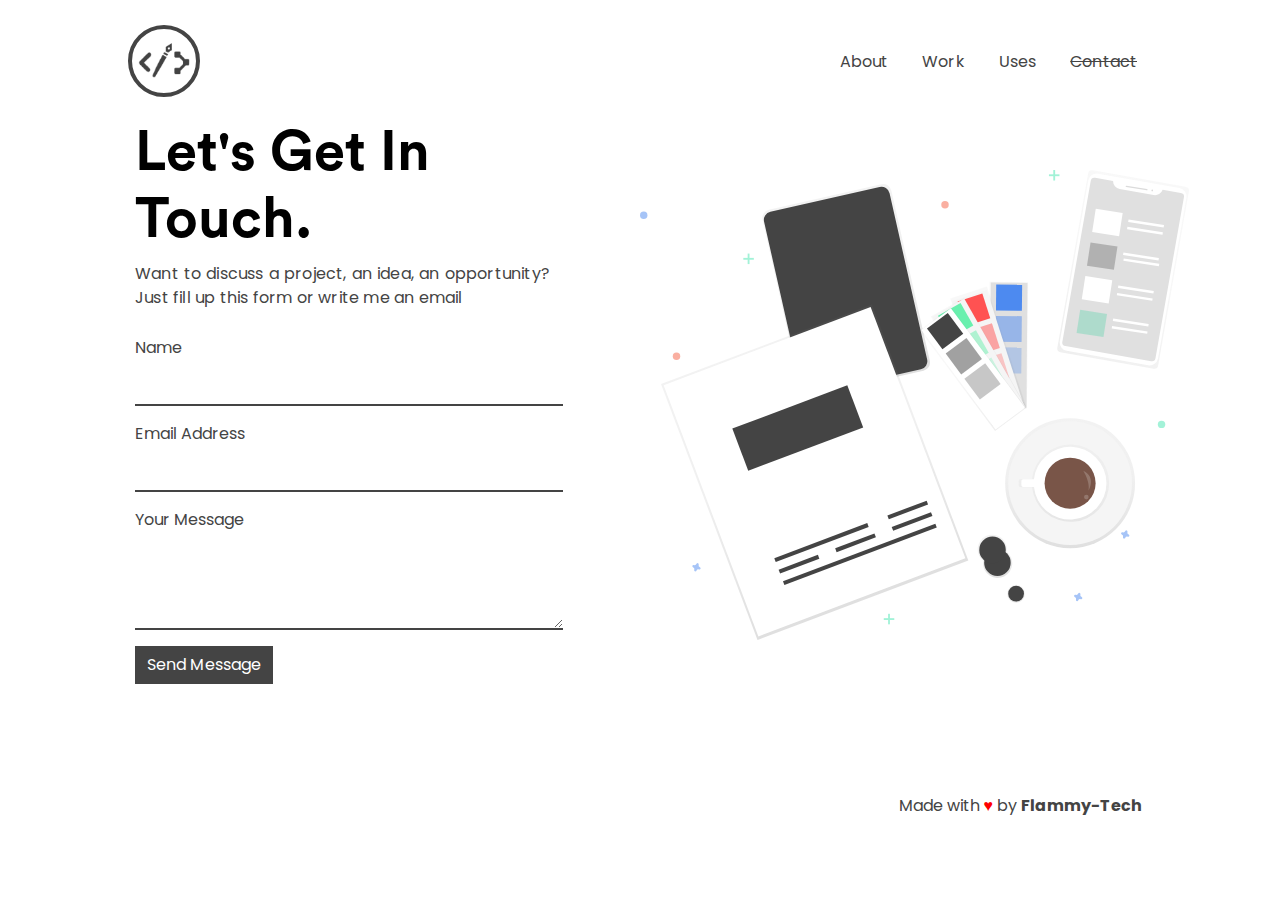
<file: contact.html>
<html lang="EN">
  <head>
    <!-- Google Tag Manager -->
    <script>
      (function (w, d, s, l, i) {
        w[l] = w[l] || [];
        w[l].push({ "gtm.start": new Date().getTime(), event: "gtm.js" });
        var f = d.getElementsByTagName(s)[0],
          j = d.createElement(s),
          dl = l != "dataLayer" ? "&l=" + l : "";
        j.async = true;
        j.src = "https://www.googletagmanager.com/gtm.js?id=" + i + dl;
        f.parentNode.insertBefore(j, f);
      })(window, document, "script", "dataLayer", "GTM-KPHVR6D6");
    </script>
    <!-- End Google Tag Manager -->
    <link
      rel="stylesheet"
      href="https://cdnjs.cloudflare.com/ajax/libs/animate.css/3.7.2/animate.min.css"
    />
    <link
      rel="stylesheet"
      href="https://stackpath.bootstrapcdn.com/bootstrap/4.4.1/css/bootstrap.min.css"
    />
    <link rel="stylesheet" href="style.css" />
    <meta charset="utf-8" />
    <meta
      name="viewport"
      content="width=device-width, initial-scale=1.0, shrink-to-fit=yes"
    />
    <meta charset="utf-8" />
    <link
      rel="stylesheet"
      href="https://use.fontawesome.com/releases/v5.5.0/css/all.css"
      integrity="sha384-B4dIYHKNBt8Bc12p+WXckhzcICo0wtJAoU8YZTY5qE0Id1GSseTk6S+L3BlXeVIU"
      crossorigin="anonymous"
    />
    <meta
      name="description"
      content="Lewis Ngángá is a skilled front-end developer at Flammy Tech, located in Nairobi, Kenya. With expertise in .NET, EXPRESS.JS, WINUI, Python, and UI/UX design, Lewis excels in app and web development. Explore Lewis's portfolio at www.flammyteh.online."
    />

    <title>Lewis Ngángá</title>
    <link rel="icon" type="image/png" href="assets/img/profile.jpeg" />

  <body id="contact-body" style="overflow-x: hidden">
    <div>
      <nav class="nav-desk">
        <center>
          <div class="nav-logo">
            <a href="index.html"
              ><img id="logo" src="assets/img/logo2.png"
            /></a>
          </div>
          <div class="nav-items">
            <ul>
              <li>
                <span><a href="about.html">About</a></span>
              </li>
              <li>
                <span><a href="work.html">Work</a></span>
              </li>
              <li>
                <span><a href="uses.html">Uses</a></span>
              </li>
              <li>
                <span
                  ><a href="#" style="text-decoration: line-through"
                    >Contact</a
                  ></span
                >
              </li>
            </ul>
          </div>
        </center>
      </nav>
      <div
        class="animated fadeIn row"
        style="width: 100vw; animation-duration: 1.5s"
      >
        <div class="col-md-6" id="left-hero">
          <h1 class="hero-tag contact-hero animated fadeInLeft">
            Let's Get In Touch.
          </h1>
          <p class="hero-des contact-des animated fadeIn delay-1s">
            Want to discuss a project, an idea, an opportunity? Just fill up
            this form or write me an email
            <a target="_blank" href="mailto:lewisnganga1@outlook.com"
              ><i class="fas fa-envelope"></i
            ></a>
          </p>
          <form
            class="input-container"
            method="POST"
            action="https://formspree.io/f/mqkrnoqj"
          >
            <div class="form-group">
              <label for="name">Name</label
              ><input
                type="text"
                name="name"
                id="name"
                class="form-control"
                required=""
              />
            </div>
            <div class="form-group">
              <label for="email">Email Address</label
              ><input
                type="email"
                name="email"
                id="email"
                class="form-control"
                required=""
              />
            </div>
            <div class="form-group">
              <label for="message">Your Message</label
              ><textarea
                rows="3"
                id="message"
                name="message"
                class="form-control"
                required=""
              ></textarea>
            </div>
            <button
              type="submit"
              class="submit animated bounce delay-4s learn-btn"
            >
              Send Message
            </button>
            <div style="display: none" id="thankyou_message">
              <h2>
                <em>Thanks</em> for contacting us! We will get back to you soon!
              </h2>
            </div>
          </form>
          <br />
          <!-- <div class="feedback"><a href="https://d474b570.nolt.io/">Have any feedback or suggestion?</a></div> -->
        </div>

        <div class="col-md-6" id="hero-right">
          <img
            class="animated fadeInRight"
            id="hero-img"
            src="assets/img/contact.svg"
          />
        </div>
      </div>
      <div class="footer-full animated fadeIn delay-2s">
        <div id="contact-social" class="social-icons" style="display: inline">
          <a target="_blank" href="mailto:lewisnganga1@outlook.com"
            ><i class="fas fa-envelope"></i
          ></a>
          <a target="_blank" href="https://www.instagram.com/lewis_nganga_n/"
            ><i class="fab fa-instagram"></i
          ></a>

          <a target="_blank" href="https://github.com/lewis-2000"
            ><i class="fab fa-github"></i
          ></a>

          <a target="_blank" href="https://github.com/Flammy-Tech/"
            ><i class="fab fa-github"></i
          ></a>

          <a
            target="_blank"
            href="https://www.linkedin.com/in/lewis-ng-ang-a-783291281/"
            ><i class="fab fa-linkedin"></i
          ></a>
        </div>
        <div class="footer-credits">
          Made with <span style="color: red">♥</span> by
          <a href="https://github.com/Flammy-Tech">Flammy-Tech</a>
        </div>
      </div>
    </div>
    <div class="menu-wrap">
      <input type="checkbox" class="toggler" />
      <div class="hamburger">
        <div></div>
      </div>
      <div class="menu">
        <div>
          <div>
            <ul>
              <li><a href="index.html">Home</a></li>
              <li><a href="#">About</a></li>
              <li><a href="work.html">Work</a></li>
              <li><a href="#">Uses</a></li>
              <li>
                <a disabled href="#" style="text-decoration: line-through"
                  >Contact</a
                >
              </li>
            </ul>
          </div>
        </div>
      </div>
    </div>
  </body>
</html>
</file>
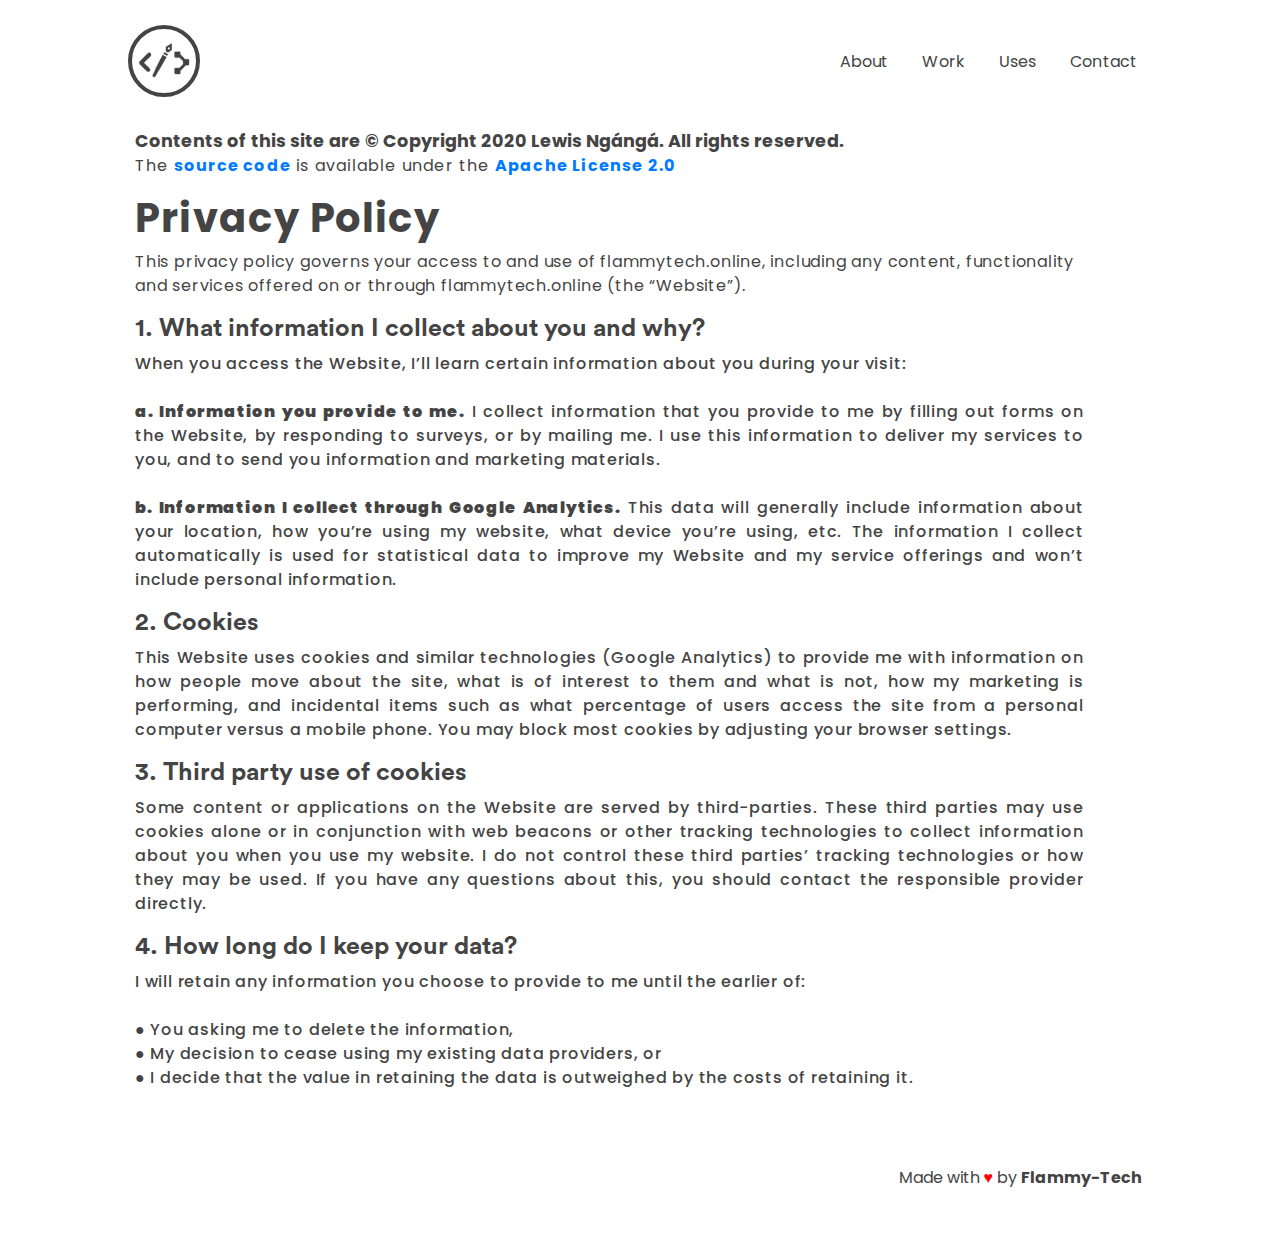
<file: legal.html>
<html>

<head>
<!-- Google Tag Manager -->
<script>(function(w,d,s,l,i){w[l]=w[l]||[];w[l].push({'gtm.start':
    new Date().getTime(),event:'gtm.js'});var f=d.getElementsByTagName(s)[0],
    j=d.createElement(s),dl=l!='dataLayer'?'&l='+l:'';j.async=true;j.src=
    'https://www.googletagmanager.com/gtm.js?id='+i+dl;f.parentNode.insertBefore(j,f);
    })(window,document,'script','dataLayer','GTM-KPHVR6D6');</script>
    <!-- End Google Tag Manager -->
    <link rel="stylesheet" href="https://cdnjs.cloudflare.com/ajax/libs/animate.css/3.7.2/animate.min.css">
    <link rel="stylesheet" href="https://stackpath.bootstrapcdn.com/bootstrap/4.4.1/css/bootstrap.min.css">
    <link rel="stylesheet" href="style.css">
    <meta charset="utf-8">
    <meta name="viewport" content="width=device-width, initial-scale=1.0, shrink-to-fit=yes">
    <meta charset="utf-8" />
    <link rel="stylesheet" href="https://use.fontawesome.com/releases/v5.5.0/css/all.css"
        integrity="sha384-B4dIYHKNBt8Bc12p+WXckhzcICo0wtJAoU8YZTY5qE0Id1GSseTk6S+L3BlXeVIU" crossorigin="anonymous">
        <meta
        name="description"
        content="Lewis Ngángá is a skilled front-end developer at Flammy Tech, located in Nairobi, Kenya. With expertise in .NET, EXPRESS.JS, WINUI, Python, and UI/UX design, Lewis excels in app and web development. Explore Lewis's portfolio at www.flammyteh.online."
      />
  
      <title>Lewis Ngángá</title>
      <link rel="icon" type="image/png" href="assets/img/profile.jpeg" />
</head>

<body id="legal-body" style="overflow-x: hidden;">
    <div>
        <nav class="nav-desk">
            <center>
                <div class="nav-logo">
                    <a href="index.html"><img id="logo" src="assets/img/logo2.png"></a>
                </div>
                <div class="nav-items">
                    <ul>
                        <li><span><a href="about.html">About</a></span></li>
                        <li><span><a href="work.html">Work</a></span></li>
                        <li><span><a href="uses.html">Uses</a></span></li>
                        <li><span><a href="contact.html">Contact</a></span></li>
                    </ul>
                </div>

            </center>
        </nav>
        <div class="animated fadeIn row" style="width:100vw;animation-duration: 1.5s;">
            <div class="col-md-12" id="left-hero">
                <h1 id="legal-hero" class="hero-tag contact-hero copyright animated fadeInLeft"></h1>
                <p id="legal-hero-des" class="hero-des  animated fadeIn"><b><span class="copyright-legal">Contents of
                            this site are ©
                            Copyright 2020 Lewis Ngángá. All rights reserved.</b></span><br>
                    The <a class="legal-links" href="https://github.com/Flammy-Tech/Portfolio">source code</a> is
                    available under the <a class="legal-links"
                        href="https://raw.githubusercontent.com/Flammy-Tech/Portfolio/master/LICENSE">Apache License
                        2.0</a>
                </p>

                <div class="privacy-policy animated fadeInUp delay-1s">
                    <h1>Privacy Policy</h1>
                    <p>This privacy policy governs your access to and use of flammytech.online, including any content,
                        functionality and services offered on or through flammytech.online (the “Website”).</p>

                    <h2>1. What information I collect about you and why?</h2>
                    <p class="legal-des">When you access the Website, I’ll learn certain information about you during
                        your visit: <br> <br><strong>a. Information you provide to me.</strong> I collect information
                        that you provide to me by filling out forms on the Website, by responding to surveys, or by
                        mailing me. I use this information to deliver my services to you, and to send you information
                        and marketing materials. <br> <br><strong>b. Information I collect through Google
                            Analytics.</strong> This data will generally include information about your location, how
                        you’re using my website, what device you’re using, etc. The information I collect automatically
                        is used for statistical data to improve my Website and my service offerings and won’t include
                        personal information.</p>

                    <h2>2. Cookies</h2>
                    <p class="legal-des">This Website uses cookies and similar technologies (Google Analytics) to
                        provide me with information on how people move about the site, what is of interest to them and
                        what is not, how my marketing is performing, and incidental items such as what percentage of
                        users access the site from a personal computer versus a mobile phone. You may block most cookies
                        by adjusting your browser settings.</p>

                    <h2>3. Third party use of cookies</h2>
                    <p class="legal-des">Some content or applications on the Website are served by third-parties. These
                        third parties may use cookies alone or in conjunction with web beacons or other tracking
                        technologies to collect information about you when you use my website. I do not control these
                        third parties’ tracking technologies or how they may be used. If you have any questions about
                        this, you should contact the responsible provider directly.</p>

                    <h2>4. How long do I keep your data?</h2>
                    <p class="legal-des">I will retain any information you choose to provide to me until the earlier of:
                        <br><br>● You asking me to delete the information,<br>
                        ● My decision to cease using my existing data providers, or<br>
                        ● I decide that the value in retaining the data is outweighed by the costs
                        of retaining it.</p>
                </div>

            </div>


        </div>
        <div class="footer-full animated fadeIn delay-2s">
            <div class="social-icons" style="display: inline;">
                <a target="_blank" href="mailto:lewisnganga1@outlook.com"
                ><i class="fas fa-envelope"></i
              ></a>
              <a target="_blank" href="https://www.instagram.com/lewis_nganga_n/"
                ><i class="fab fa-instagram"></i
              ></a>
  
              <a target="_blank" href="https://github.com/lewis-2000"
                ><i class="fab fa-github"></i
              ></a>
  
              <a target="_blank" href="https://github.com/Flammy-Tech/"
                ><i class="fab fa-github"></i
              ></a>
  
              <a
                target="_blank"
                href="https://www.linkedin.com/in/lewis-ng-ang-a-783291281/"
                ><i class="fab fa-linkedin"></i
              ></a>
            </div>
            <div class="footer-credits">
                Made with <span style="color:red">♥</span> by <a
                    href="https://github.com/Flammy-Tech">Flammy-Tech</a>
            </div>
        </div>
    </div>
    <div class="menu-wrap">
        <input type="checkbox" class="toggler">
        <div class="hamburger">
            <div></div>
        </div>
        <div class="menu">
            <div>
                <div>
                    <ul>
                        <li><a href="index.html">Home</a></li>
                        <li><a href="about.html">About</a></li>
                        <li><a href="work.html">Work</a></li>
                        <li><a href="#">Uses</a></li>
                        <li><a disabled href="contact.html" >Contact</a></li>
                    </ul>
                </div>
            </div>
        </div>
    </div>
</body>

</html>
</file>
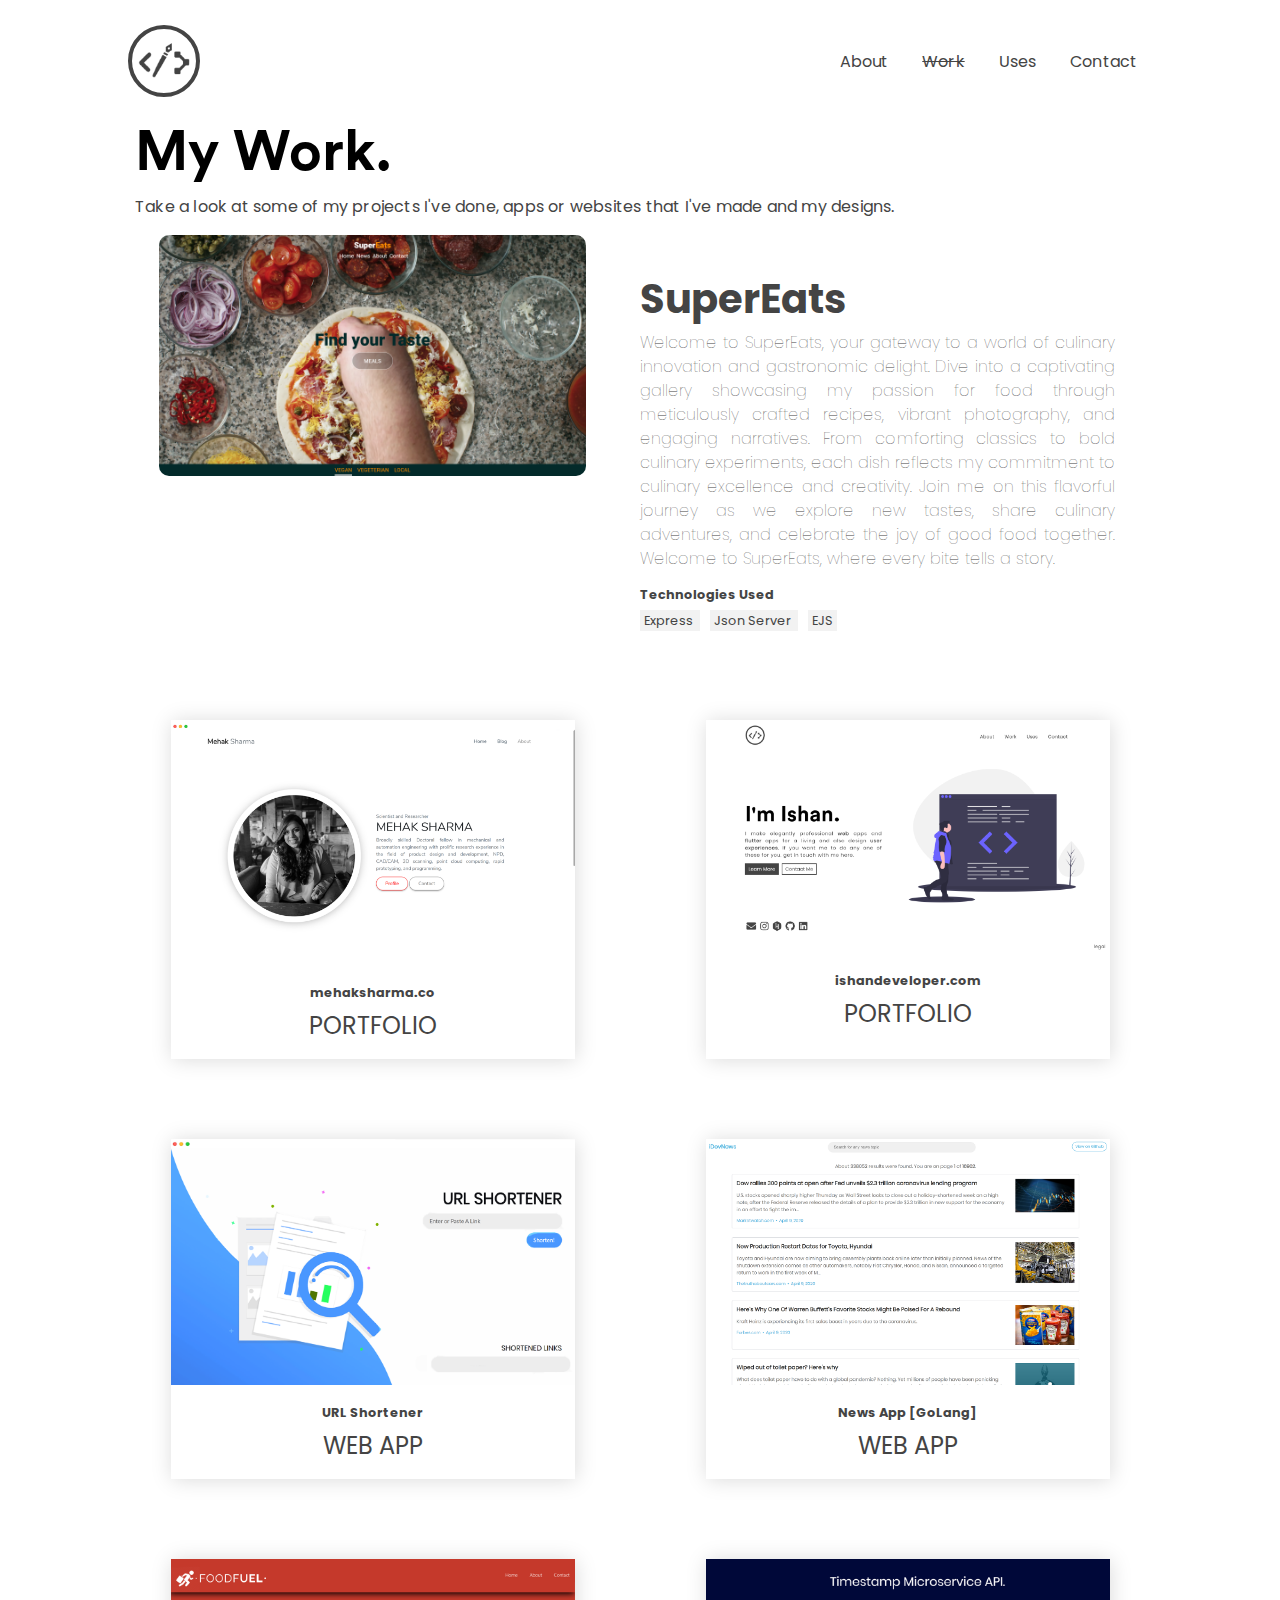
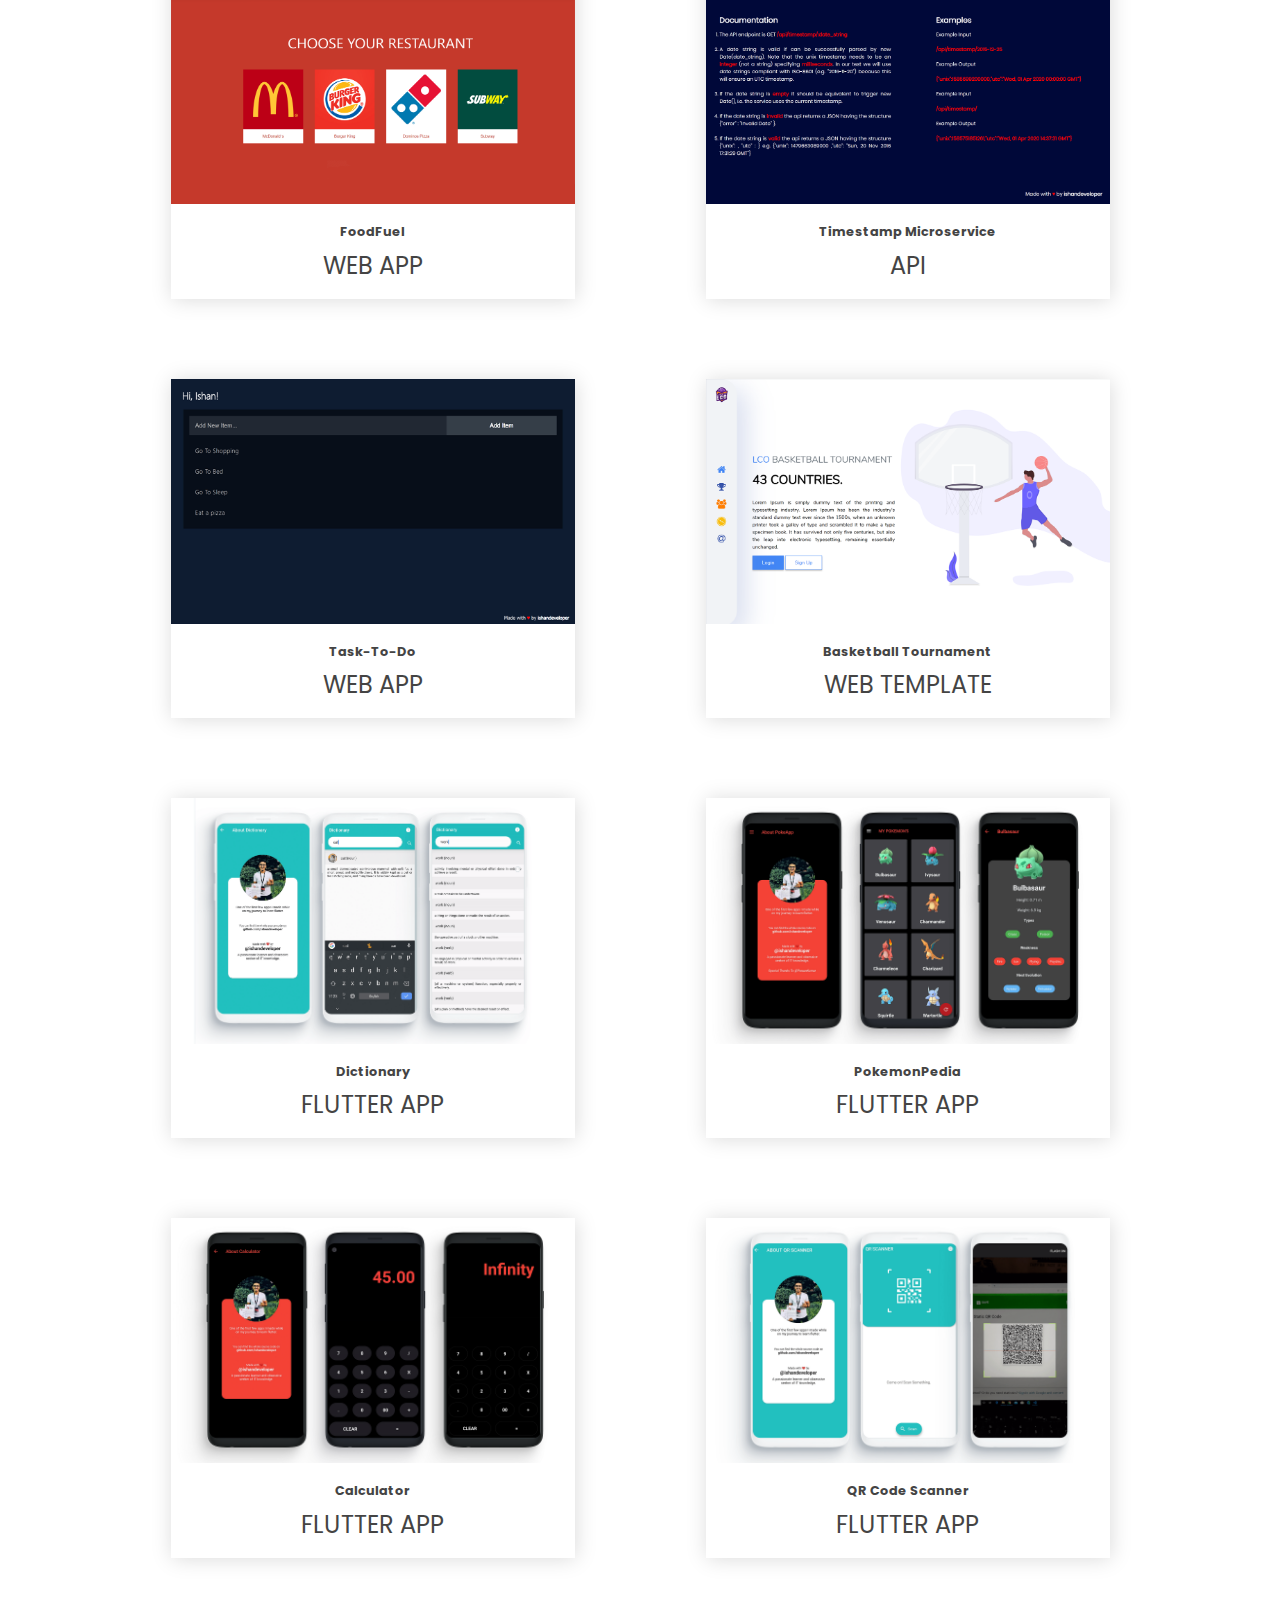
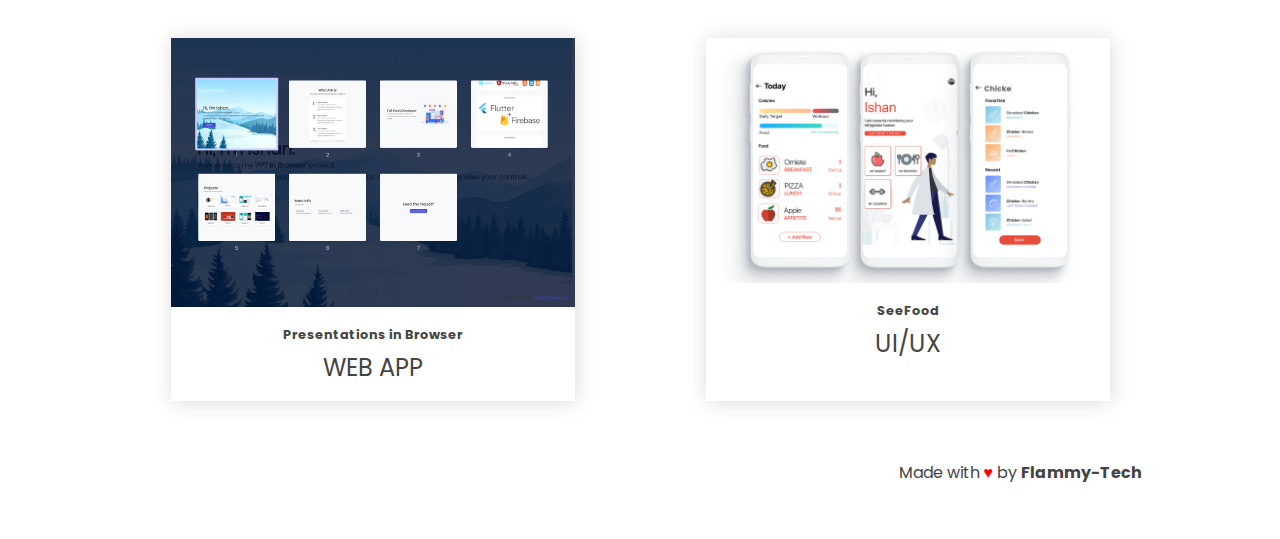
<file: work.html>
<html>
  <head>
    <!-- Google Tag Manager -->
    <script>
      (function (w, d, s, l, i) {
        w[l] = w[l] || [];
        w[l].push({ "gtm.start": new Date().getTime(), event: "gtm.js" });
        var f = d.getElementsByTagName(s)[0],
          j = d.createElement(s),
          dl = l != "dataLayer" ? "&l=" + l : "";
        j.async = true;
        j.src = "https://www.googletagmanager.com/gtm.js?id=" + i + dl;
        f.parentNode.insertBefore(j, f);
      })(window, document, "script", "dataLayer", "GTM-KPHVR6D6");
    </script>
    <!-- End Google Tag Manager -->
    <link
      rel="stylesheet"
      href="https://cdnjs.cloudflare.com/ajax/libs/animate.css/3.7.2/animate.min.css"
    />
    <link
      rel="stylesheet"
      href="https://stackpath.bootstrapcdn.com/bootstrap/4.4.1/css/bootstrap.min.css"
    />
    <link rel="stylesheet" href="style.css" />
    <meta charset="utf-8" />
    <meta
      name="viewport"
      content="width=device-width, initial-scale=1.0, shrink-to-fit=yes"
    />
    <meta charset="utf-8" />
    <link
      rel="stylesheet"
      href="https://use.fontawesome.com/releases/v5.5.0/css/all.css"
      integrity="sha384-B4dIYHKNBt8Bc12p+WXckhzcICo0wtJAoU8YZTY5qE0Id1GSseTk6S+L3BlXeVIU"
      crossorigin="anonymous"
    />
    <meta
      name="description"
      content="Lewis Ngángá is a skilled front-end developer at Flammy Tech, located in Nairobi, Kenya. With expertise in .NET, EXPRESS.JS, WINUI, Python, and UI/UX design, Lewis excels in app and web development. Explore Lewis's portfolio at www.flammyteh.online."
    />

    <title>Lewis Ngángá</title>
    <link rel="icon" type="image/png" href="assets/img/profile.jpeg" />
  </head>

  <body id="contact-body" style="overflow-x: hidden">
    <div>
      <nav class="nav-desk">
        <center>
          <div class="nav-logo">
            <a href="index.html"
              ><img id="logo" src="assets/img/logo2.png"
            /></a>
          </div>
          <div class="nav-items">
            <ul>
              <li>
                <span><a href="about.html">About</a></span>
              </li>
              <li>
                <span
                  ><a href="#" style="text-decoration: line-through"
                    >Work</a
                  ></span
                >
              </li>
              <li>
                <span><a href="uses.html">Uses</a></span>
              </li>
              <li>
                <span><a href="contact.html">Contact</a></span>
              </li>
            </ul>
          </div>
        </center>
      </nav>
      <div
        class="fadeIn row"
        style="width: 100vw; height: auto; animation-duration: 1.5s"
      >
        <div class="col-md-12" id="left-hero">
          <h1 class="hero-tag contact-hero fadeInLeft">My Work.</h1>
          <p class="hero-des contact-des fadeIn delay-1s">
            Take a look at some of my projects I've done, apps or websites that
            I've made and my designs.
          </p>
          <!-- <div class="feedback"><a href="https://d474b570.nolt.io/">Have any feedback or suggestion?</a></div> -->
        </div>
      </div>
      <!--Content-->
      <div class="animated bounceInUp delay-1s">
        <div class="row" id="work-row">
          <div class="col-md-6 col-sm-12 bounceInLeft delay-2s">
            <center>
              <div class="work-hero">
                <img class="work-hero-img" src="assets/img/SPL.png" />
              </div>
            </center>
          </div>
          <div class="col-md-6 col-sm-12">
            <div class="work-des">
              <h1>SuperEats</h1>
              <p>
                Welcome to SuperEats, your gateway to a world of culinary
                innovation and gastronomic delight. Dive into a captivating
                gallery showcasing my passion for food through meticulously
                crafted recipes, vibrant photography, and engaging narratives.
                From comforting classics to bold culinary experiments, each dish
                reflects my commitment to culinary excellence and creativity.
                Join me on this flavorful journey as we explore new tastes,
                share culinary adventures, and celebrate the joy of good food
                together. Welcome to SuperEats, where every bite tells a story.
              </p>
              <div class="technologies">
                <h2>Technologies Used</h2>
                <span class="tech-stack"> Express </span>
                <span class="tech-stack"> Json Server </span>
                <span class="tech-stack"> EJS </span>
              </div>
              <div class="technologies featured"></div>

              <!-- <button class="contact-btn work-read" style="margin:0;">
                            Read More
                        </button> -->
            </div>
          </div>
        </div>
        <div class="row work-double-row">
          <div class="col-md-6 col-sm-12 bounceInLeft delay-3s">
            <div class="work-hero-card">
              <img
                class="work-card-hero-img"
                src="assets/img/work/mehak/hero.png"
              />
              <h1>mehaksharma.co</h1>
              <div id="work-text">PORTFOLIO</div>
            </div>
          </div>
          <div class="col-md-6 col-sm-12 bounceInRight delay-3s">
            <div class="work-hero-card">
              <img
                class="work-card-hero-img"
                src="assets/img/work/ishandeveloper/hero.png"
              />
              <h1>ishandeveloper.com</h1>
              <div id="work-text">PORTFOLIO</div>
            </div>
          </div>
        </div>
        <div class="row work-double-row" id="row-3">
          <div class="col-md-6 col-sm-12 bounceInLeft delay-3s">
            <div class="work-hero-card">
              <img
                class="work-card-hero-img"
                src="assets/img/work/url/url-bar.png"
              />
              <h1>URL Shortener</h1>
              <div id="work-text">WEB APP</div>
            </div>
          </div>
          <div class="col-md-6 col-sm-12 bounceInRight delay-3s">
            <div class="work-hero-card">
              <img
                class="work-card-hero-img"
                src="assets/img/work/news/hero.png"
              />
              <h1>News App [GoLang]</h1>
              <div id="work-text">WEB APP</div>
            </div>
          </div>
        </div>
        <div class="row work-double-row" id="row-3">
          <div class="col-md-6 col-sm-12 bounceInLeft delay-3s">
            <div class="work-hero-card">
              <img
                class="work-card-hero-img"
                src="assets/img/work/foodfuel/food.png"
              />
              <h1>FoodFuel</h1>
              <div id="work-text">WEB APP</div>
            </div>
          </div>
          <div class="col-md-6 col-sm-12 bounceInRight delay-3s">
            <div class="work-hero-card">
              <img
                class="work-card-hero-img"
                src="assets/img/work/timestamp/hero.png"
              />
              <h1>Timestamp Microservice</h1>
              <div id="work-text">API</div>
            </div>
          </div>
        </div>

        <div class="row work-double-row" id="row-3">
          <div class="col-md-6 col-sm-12 bounceInLeft delay-3s">
            <div class="work-hero-card">
              <img
                class="work-card-hero-img"
                src="assets/img/work/todo/hero.png"
              />
              <h1>Task-To-Do</h1>
              <div id="work-text">WEB APP</div>
            </div>
          </div>
          <div class="col-md-6 col-sm-12 bounceInRight delay-3s">
            <div class="work-hero-card">
              <img
                class="work-card-hero-img"
                src="assets/img/work/basketball/hero.png"
              />
              <h1>Basketball Tournament</h1>
              <div id="work-text">WEB TEMPLATE</div>
            </div>
          </div>
        </div>

        <div class="row work-double-row" id="row-3">
          <div class="col-md-6 col-sm-12 bounceInLeft delay-3s">
            <div class="work-hero-card">
              <img
                class="work-card-hero-img"
                src="assets/img/work/dictionary/hero.png"
              />
              <h1>Dictionary</h1>
              <div id="work-text">FLUTTER APP</div>
            </div>
          </div>
          <div class="col-md-6 col-sm-12 bounceInRight delay-3s">
            <div class="work-hero-card">
              <img
                class="work-card-hero-img"
                src="assets/img/work/pokemon/hero.png"
              />
              <h1>PokemonPedia</h1>
              <div id="work-text">FLUTTER APP</div>
            </div>
          </div>
        </div>

        <div class="row work-double-row" id="row-3">
          <div class="col-md-6 col-sm-12 bounceInLeft delay-3s">
            <div class="work-hero-card">
              <img
                class="work-card-hero-img"
                src="assets/img/work/calculator/hero.png"
              />
              <h1>Calculator</h1>
              <div id="work-text">FLUTTER APP</div>
            </div>
          </div>
          <div class="col-md-6 col-sm-12 bounceInRight delay-3s">
            <div class="work-hero-card">
              <img
                class="work-card-hero-img"
                src="assets/img/work/qr/hero.png"
              />
              <h1>QR Code Scanner</h1>
              <div id="work-text">FLUTTER APP</div>
            </div>
          </div>
        </div>
        <div class="row work-double-row" id="row-3">
          <div class="col-md-6 col-sm-12 bounceInLeft delay-3s">
            <div class="work-hero-card">
              <img class="work-card-hero-img" src="assets/img/work/ppt/2.png" />
              <h1>Presentations in Browser</h1>
              <div id="work-text">WEB APP</div>
            </div>
          </div>
          <div class="col-md-6 col-sm-12 bounceInRight delay-3s">
            <div class="work-hero-card">
              <img
                class="work-card-hero-img"
                src="assets/img/work/food/hero.png"
              />
              <h1>SeeFood</h1>
              <div id="work-text">UI/UX</div>
            </div>
          </div>
        </div>
      </div>
      <div class="footer-full fadeIn delay-2s">
        <div id="contact-social" class="social-icons" style="display: inline">
          <a target="_blank" href="mailto:lewisnganga1@outlook.com"
            ><i class="fas fa-envelope"></i
          ></a>
          <a target="_blank" href="https://www.instagram.com/lewis_nganga_n/"
            ><i class="fab fa-instagram"></i
          ></a>

          <a target="_blank" href="https://github.com/lewis-2000"
            ><i class="fab fa-github"></i
          ></a>

          <a target="_blank" href="https://github.com/Flammy-Tech/"
            ><i class="fab fa-github"></i
          ></a>

          <a
            target="_blank"
            href="https://www.linkedin.com/in/lewis-ng-ang-a-783291281/"
            ><i class="fab fa-linkedin"></i
          ></a>
        </div>
        <div class="footer-credits">
          Made with <span style="color: red">♥</span> by
          <a href="https://github.com/Flammy-Tech">Flammy-Tech</a>
        </div>
      </div>
    </div>
    <div class="menu-wrap">
      <input type="checkbox" class="toggler" />
      <div class="hamburger">
        <div></div>
      </div>
      <div class="menu">
        <div>
          <div>
            <ul>
              <li><a href="index.html">Home</a></li>
              <li><a href="#">About</a></li>
              <li><a href="#">Portfolio</a></li>
              <li><a href="#">Uses</a></li>
              <li>
                <a disabled href="#" style="text-decoration: line-through"
                  >Contact</a
                >
              </li>
            </ul>
          </div>
        </div>
      </div>
    </div>
  </body>
</html>
</file>
<file: style.css>
@import url("https://fonts.googleapis.com/css?family=Poppins&display=swap");

@font-face {
  font-family: CircularStd;
  src: url(assets/fonts/CircularStd-Bold.eot);
  src: url("assets/fonts/CircularStd-Bold.eot?#iefix")
      format("embedded-opentype"),
    url("assets/fonts/CircularStd-Bold.woff") format("woff"),
    url("assets/fonts/CircularStd-Bold.ttf") format("truetype"),
    url("assets/fonts/CircularStd-Bold.svg#bcc26993292869431e54c666aafa8fcd")
      format("svg");
}

:root {
  --primary-color: none;
  --overlay-color: rgba(255, 255, 255, 0.9);
  --menu-speed: 0.75s;
  --light-text-color: #444;
  --black-color: #000;
  --white-color: #fff;
  --hero-color: black;
}
.work-hero-card {
  display: block;
  margin: 0 auto;
  width: 80%;
  background: #fff;
  align-items: center;
  padding: 0;
  /* border-radius: 10px; */
  padding-bottom: 15px;
  /* border:1px solid #44444450; */
  box-shadow: 1px 1px 20px #00000025;
  cursor: pointer;
  transition: all 1s;
  height: 100%;
}
#work-text {
  text-align: center;
  font-size: 1.5em;
}
.work-hero-card h1 {
  padding-top: 20px;
  text-align: center;
  font-size: 0.8em;
  font-weight: bold;
}
.work-hero-card:hover {
  width: 85%;
  box-shadow: 0px 0px 20px #88888875;
  animation: zoom 1s;
  /* filter: none; */
}
.work-card-hero-img {
  width: 100%;
  display: block;
  /* border:1px solid #44444450; */
  /* border-radius: 10px; */
  border-bottom: none;
  margin: 0 auto;
  left: 0;
  right: 0;
}
.work-double-row {
  padding-left: 120px;
  padding-right: 120px;
  margin-top: 80px;
}
.project-star {
  position: absolute;
  background: #ffff0080;
  border-radius: 50px;
  padding: 2px 6px;
  font-size: 0.8em;
  top: 40px;
  right: 0;
}

.project-star-mobile {
  display: none;
  background: #ffff0080;
  border-radius: 50px;
  padding: 2px 6px;
  width: 50%;
  margin-bottom: 10px;
  text-align: center;
  font-size: 0.8em;
}

#work-row {
  padding-left: 135px;
  padding-right: 135px;
  width: 100vw;
}

.work-hero {
  /* border:2px solid #444; */
  border-radius: 10px;
  /* box-shadow: 0px 0px 5px #444; */
  width: 90%;
  transition: width 1s;
}
.work-hero:hover {
  width: 95%;
}

.work-des {
  padding-top: 40px;
}

.work-des h1 {
  font-weight: bold;
}

.work-des p {
  text-align: justify;
  font-weight: 100;
}

.work-hero-img {
  width: 100%;
  border-radius: 10px;
}

.technologies h2 {
  font-size: 0.8em;
  font-weight: bold;
}

.tech-stack {
  cursor: pointer;
  margin-right: 10px;
  background: #f2f2f2;
  padding: 2px 4px;
  font-size: 0.8em;
  transition: background 1s;
}

.tech-stack:hover {
  background: beige;
}

.featured {
  margin-top: 10px;
}

.partners {
  /* background:#f2f2f2; */
  height: 50px;
  margin-right: 20px;
}

#partner-logo {
  height: 40px;
  cursor: pointer;
  transition: all 1s;
}

#partner-logo:hover {
  box-shadow: 0px 0px 10px #444;
}

.work-read {
  float: right;
  font-size: 0.8em;
}

.work-read:hover {
  background: #444;
  color: white !important;
  border: 2px solid #444 !important;
}

body {
  font-family: "Poppins", sans-serif;
  color: var(--light-text-color);
  overflow-x: hidden;
}

.comingsoon h1 {
  font-size: 3em;
}

.comingsoon {
  position: absolute;
  margin: auto;
  top: 0;
  /* background: white; */
  text-align: center;
  right: 0;
  bottom: 0;
  left: 0;
  /* width: 40em; */
  height: 10em;
  animation: opac 0.1s ease-in-out 5;
}

.comingsoon a {
  color: #444;
  font-weight: bold;
  text-decoration: none;
  transition: font-size 1s;
}

.comingsoon a:hover {
  color: blue;
  font-size: 1.5em;
}

.social-icons a {
  color: var(--light-text-color);
  text-decoration: none;
  transition: all 1s;
}

.social-icons a:hover {
  color: blue;
}

li span a {
  color: #444;
  text-decoration: none;
}

li span a:hover {
  color: #444;
  text-decoration: none;
}

.copyright-legal {
  font-size: 1.1em;
  color: #444;
  letter-spacing: 0px;
  text-align: left;
}

.legal-links {
  text-decoration: none;
  font-weight: bold;
  transition: all 1s;
}

.legal-links:hover {
  text-decoration: none;
  color: blue;
}

.legal a,
.legal a:hover,
.legal a:active {
  color: #444;
  text-decoration: none;
}

.privacy-policy h1 {
  font-size: 2.5em;
  /* font-family: 'CircularStd'; */
  font-weight: bold;
  letter-spacing: 0.1rem;
}

.privacy-policy h2 {
  font-size: 25px;
  font-family: "CircularStd";
  /* letter-spacing: 0.1rem; */
}

.legal-des {
  text-align: justify;
  font-weight: 500;
}

.legal-des strong {
  /* font-size: 1.1em; */
  font-weight: 900;
}

.privacy-policy p {
  padding-right: 13vw;
  letter-spacing: 0.8px;
}

.nav-desk {
  height: 10vh;
  /* position: fixed; */
  display: block;
  width: 80vw;
  margin: auto;

  margin-top: 20px;
  left: 0;
  right: 0;
  /* background: black; */
}

.nav-logo {
  height: 100%;
  float: left;
}

.menu-wrap {
  position: fixed;
  top: 50px;
  right: 50px;
  z-index: 1;
  display: none;
}

.menu-wrap .toggler {
  position: absolute;
  top: 0px;
  right: 0;
  z-index: 2;
  cursor: pointer;
  width: 50px;
  height: 50px;
  opacity: 0;
}

.menu-wrap .hamburger {
  position: absolute;
  top: 0;
  right: 0;
  z-index: 1;
  width: 60px;
  height: 60px;
  padding: 1rem;
  background: var(--primary-color);
  display: flex;
  align-items: center;
  justify-content: center;
}

/* Hamburger Line */
.menu-wrap .hamburger > div {
  position: relative;
  flex: none;
  width: 100%;
  height: 2px;
  z-index: 1;
  background: black;
  display: flex;
  align-items: center;
  justify-content: center;
  transition: all 0.4s ease;
}

/* Hamburger Lines - Top & Bottom */
.menu-wrap .hamburger > div::before,
.menu-wrap .hamburger > div::after {
  content: "";
  position: absolute;
  z-index: 1;
  top: -10px;
  width: 100%;
  height: 2px;
  background: inherit;
}

/* Moves Line Down */
.menu-wrap .hamburger > div::after {
  top: 10px;
}

/* Toggler Animation */
.menu-wrap .toggler:checked + .hamburger > div {
  transform: rotate(135deg);
}

/* Turns Lines Into X */
.menu-wrap .toggler:checked + .hamburger > div:before,
.menu-wrap .toggler:checked + .hamburger > div:after {
  top: 0;
  transform: rotate(90deg);
}

/* Rotate On Hover When Checked */
.menu-wrap .toggler:checked:hover + .hamburger > div {
  transform: rotate(225deg);
}

/* Show Menu */
.menu-wrap .toggler:checked ~ .menu {
  visibility: visible;
}

.menu-wrap .toggler:checked ~ .menu > div {
  transform: scale(1);
  transition-duration: var(--menu-speed);
}

.menu-wrap .toggler:checked ~ .menu > div > div {
  opacity: 1;
  transition: opacity 0.4s ease 0.4s;
}

.menu-wrap .menu {
  position: fixed;
  top: 0;
  right: 0;
  width: 100%;
  height: 100%;
  z-index: 1;
  visibility: hidden;
  overflow: hidden;
  display: flex;
  align-items: center;
  justify-content: center;
}

.menu-wrap .menu > div {
  background: var(--overlay-color);
  border-radius: 50%;
  width: 200vw;
  height: 200vw;
  display: flex;
  flex: none;
  align-items: center;
  justify-content: center;
  transform: scale(0);
  transition: all 0.4s ease;
}

.menu-wrap .menu > div > div {
  text-align: center;
  max-width: 90vw;
  max-height: 100vh;
  opacity: 0;
  transition: opacity 0.4s ease;
}

.menu-wrap .menu > div > div > ul > li {
  list-style: none;
  color: var(--white-color);
  font-size: 1.5rem;
  padding: 1rem;
}

.menu-wrap .menu > div > div > ul > li > a {
  color: inherit;
  text-decoration: none;
  transition: color 0.4s ease;
}

.legal {
  position: absolute;
  bottom: 25px;
  right: 25px;
}

.hero-tag {
  margin-top: 20vh;
  text-align: left;
  font-size: 4.5em;
  font-weight: bold;
  color: var(--hero-color);
  font-family: "CircularStd", sans-serif;
}

.contact-hero {
  margin-top: 0vh;
  font-size: 3.5em;
}

.hero-des {
  padding-right: 60px;
  text-align: justify;
  /* font-weight: 800; */
  letter-spacing: 1.2;
}

.contact-des {
  letter-spacing: 0.2;
}

.input-container {
  padding: 10px 0px;
}

.form-group {
  margin-bottom: 1rem;
}

label {
  display: inline-block;
  margin-bottom: 0.5rem;
}

.form-control {
  height: calc(2.25rem + 2px);
  padding: 0.5rem 0.75rem;
  width: 90%;
  font-size: 1rem;
  line-height: 1.5;
  color: #495057;
  background: none;
  border: none;
  border-bottom: 2px solid #444;
  border-radius: 0rem;
  transition: all 0.5s ease-in-out;
  outline: none;
}

.form-control:focus {
  outline: none;
  border-bottom: 2px solid blue;
  box-shadow: none;
}

.form-control:hover {
  background: whitesmoke;
}

/* input:focus, textarea:focus, select:focus{
    outline: none;
} */
.learn-btn {
  padding: 5px 10px;
  background: var(--light-text-color);
  color: white;
  border: 2px solid var(--light-text-color);
  letter-spacing: 0.1;
  transition: all 1s;
}

.contact-des a {
  text-decoration: none;
  color: #444;
  transition: color 1s;
}

.contact-des a:hover {
  color: blue;
}

.learn-btn:hover {
  background: blue;
  border: 2px solid blue;
}

.contact-btn {
  margin-left: 6px;
  padding: 5px 10px;
  color: var(--light-text-color);
  background: none;
  border: 2px solid var(--light-text-color);
  transition: all 1s;
}

.contact-btn:hover {
  color: blue;
  border: 2px solid blue;
}

#hero-img {
  margin-top: 50px;
  width: 90%;
}

#left-hero {
  padding-left: 150px;
}

#logo {
  margin-top: 5px;
  height: 80%;
  padding: 6px;
  border: 4px solid #444;
  border-radius: 50%;
}

/* .nav-items{
    color:black;
    float:right;
} */
ul {
  float: right;
  /* color:white; */
  list-style: none;
  padding: 30px 0px;
}

li {
  /* text-transform: uppercase; */
  display: inline;
  font-size: 16px;
  letter-spacing: 0.1;
  padding: 0px 15px;
}

.social-icons {
  margin-top: 10%;
}

.footer-full {
  width: 80vw;
  margin: 0 auto;
  padding: 30px 10px;
  padding-top: 100px;
  position: relative;
  bottom: 0;
  left: 0;
  right: 0;
}

.footer-credits {
  float: right;
  /* display: inline; */
}

.footer-credits a {
  color: #444;
  font-weight: bold;
  text-decoration: none;
  transition: all 1s;
}

.footer-credits a:hover {
  color: blue;
  text-decoration: none;
  font-weight: bold;
}

.social-icons i {
  font-size: 2em;
  /* font-weight: 100; */
  padding: 0px 5px;
}

li span {
  position: relative;
  /* display: block; */
  cursor: pointer;
}

li span:before,
li span:after {
  content: "";
  position: absolute;
  width: 0%;
  height: 1px;
  top: 50%;
  margin-top: -0.5px;
  background: var(--black-color);
}

li span:before {
  left: -2.5px;
}

li span:after {
  right: 2.5px;
  background: var(--black-color);
  transition: width 0.8s cubic-bezier(0.22, 0.61, 0.36, 1);
}

.footer-full {
  padding-top: 60px;
}

li span:hover:before {
  background: var(--black-color);
  width: 100%;
  transition: width 0.5s cubic-bezier(0.22, 0.61, 0.36, 1);
}

li span:hover:after {
  background: transparent;
  width: 100%;
  transition: 0s;
}

#index-body {
  /* background: url('assets/img/mobile.png'); */
  background-size: cover;
  background-repeat: no-repeat;
  background-position: center;
}

/* Tablets */
@media (min-width: 768px) and (max-width: 1024px) {
  #left-hero {
    padding-left: 80px;
    flex: 0 0 100% !important;
    max-width: 100% !important;
  }

  #work-row {
    padding-left: 50px;
    padding-right: 50px;
  }

  .work-hero {
    width: 100%;
  }

  #hero-right {
    display: none;
  }
  .work-double-row {
    padding-left: 30px;
    padding-right: 30px;
  }
  #index-body {
    /*         background: url('assets/img/mobile.png'); */
    background-size: cover;
    background-repeat: no-repeat;
    background-position: center;
    height: 100vh;
    width: 100vw;
  }
  /* .work-double-row{
        padding-left: 50px;
        padding-right: 50px;
    } */
}

/* #logo {
    display: none;
} */

@media only screen and (max-width: 768px) {
  /* For mobile phones: */
  .nav-items {
    width: 0;
    height: 0;
    display: none;
  }
  .work-double-row {
    padding: 30px 20px;
    padding-bottom: 0;
  }
  .work-hero-card {
    width: 100%;
    margin-bottom: 25px;
  }
  #row-3 {
    margin-top: 0px;
    padding: 0 20px;
  }
  #index-body {
    /*         background: url('assets/img/mobile.png'); */
    background-size: cover;
    background-repeat: no-repeat;
    background-position: center;
    height: 100vh;
  }

  #left-hero {
    padding-left: 50px;
  }

  #work-row {
    padding-right: 0;
    padding-left: 30px;
  }

  .work-des h1 {
    text-align: center;
  }

  .work-read {
    float: none;
  }

  #logo {
    display: none;
    /* height: 65%;
        margin-top: 28px; */
  }

  .hero-tag {
    margin-top: 20vh;
    font-size: 4em;
  }

  #hero-right {
    display: none;
  }

  .hero-des {
    padding-right: 30px;
  }

  .menu-wrap {
    display: block;
  }

  .menu ul li {
    display: block !important;
  }

  .menu ul li a {
    color: var(--black-color) !important;
  }

  .menu-wrap .hamburger {
    z-index: 2;
  }

  .menu-wrap .toggler {
    z-index: 3;
  }

  .contact-hero {
    margin-top: 10vh;
  }

  .footer-full {
    text-align: center;
    padding-top: 40px !important;
  }

  #contact-social {
    margin-top: 10%;
  }

  .footer-credits {
    display: block;
    text-align: center;
    padding-top: 10px;
    float: none;
  }

  #legal-hero {
    margin-top: 5vh !important;
    text-align: left;
  }

  #legal-hero-des {
    padding-right: 10px;
    text-align: left;
    font-size: 0.8em;
  }

  .privacy-policy p {
    padding-right: 1vw;
    /* text-align: left; */
  }

  .project-star {
    display: none;
  }

  .project-star-mobile {
    display: block;
  }
}

::-webkit-scrollbar {
  width: 5px;
}

/* Track */
::-webkit-scrollbar-track {
  background: white;
}

/* Handle */
::-webkit-scrollbar-thumb {
  background: #444;
  border-radius: 50px;
}

/* Handle on hover */
::-webkit-scrollbar-thumb:hover {
  background: #555;
}
</file>
